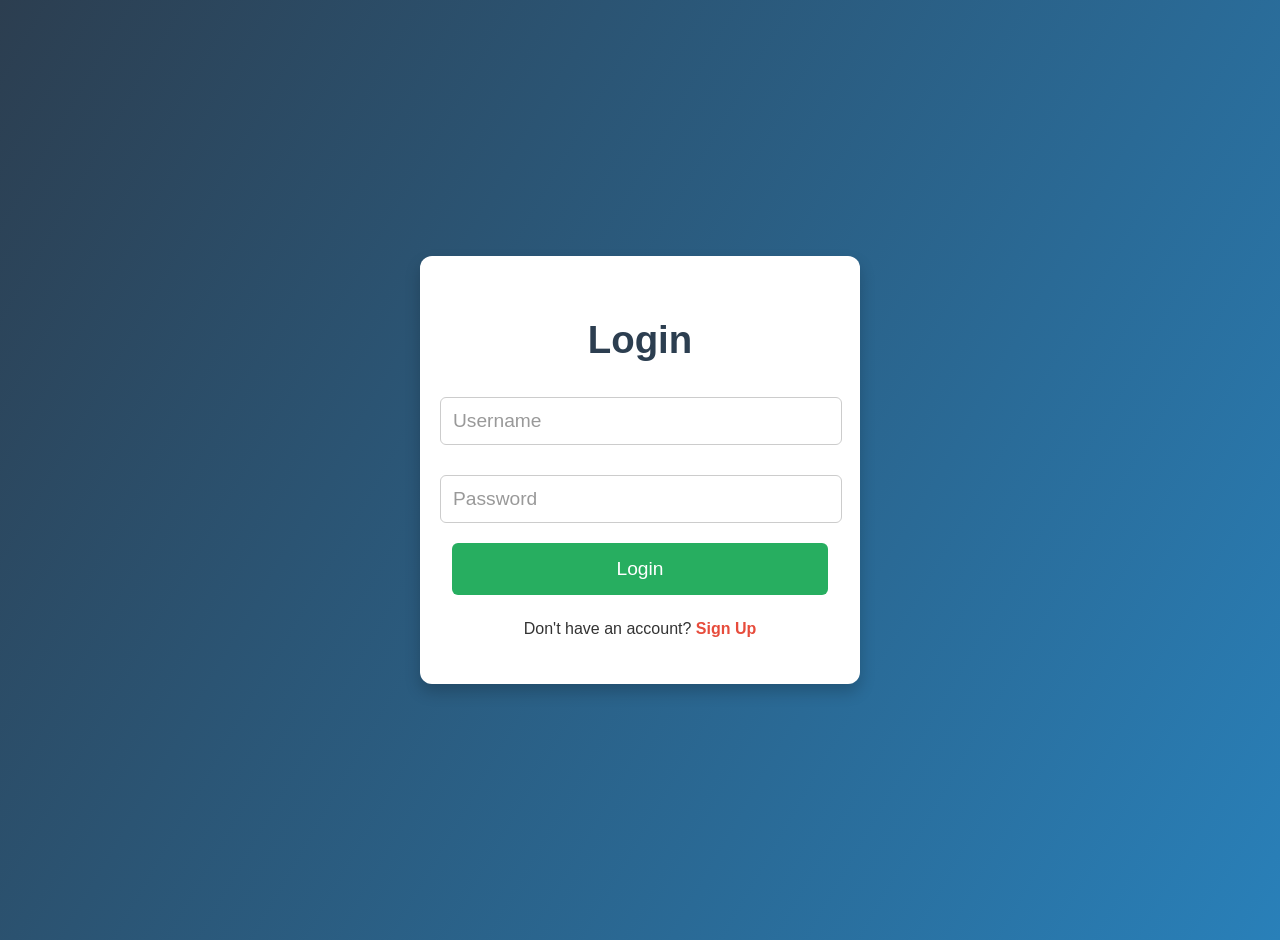
<file: Main Project/Frontend/templates/login.html>
<!DOCTYPE html>
<html lang="en">
<head>
    <meta charset="UTF-8">
    <meta name="viewport" content="width=device-width, initial-scale=1.0">
    <title>Login - AeroClassify</title>
    <link rel="stylesheet" href="../static/auth.css">
</head>
<body>
    <!-- Login Form -->
    <main>
        <section class="auth-form">
            <h2>Login</h2>
            <form id="login-form">
                <input type="text" name="username" id="username" placeholder="Username" required>
                <input type="password" name="password" id="password" placeholder="Password" required>
                <button type="button" onclick="login()">Login</button>
                <p>Don't have an account? <a href="/signup">Sign Up</a></p>
            </form>
        </section>
    </main>

    <script>
        function login() {
    const username = document.getElementById('username').value;
    const password = document.getElementById('password').value;

    // Retrieve stored credentials from localStorage
    const storedUsername = localStorage.getItem('username');
    const storedPassword = localStorage.getItem('password');

    // Check if the entered username and password match the stored credentials
    if (username === storedUsername && password === storedPassword) {
        // Redirect to classify.html on successful login
        window.location.href = "classify.html";  // Or the URL for the classify section
    } else {
        // Display an error message if credentials do not match
        document.getElementById('error-message').textContent = "Invalid username or password!";
    }
}


    </script>
</body>
</html>
</file>
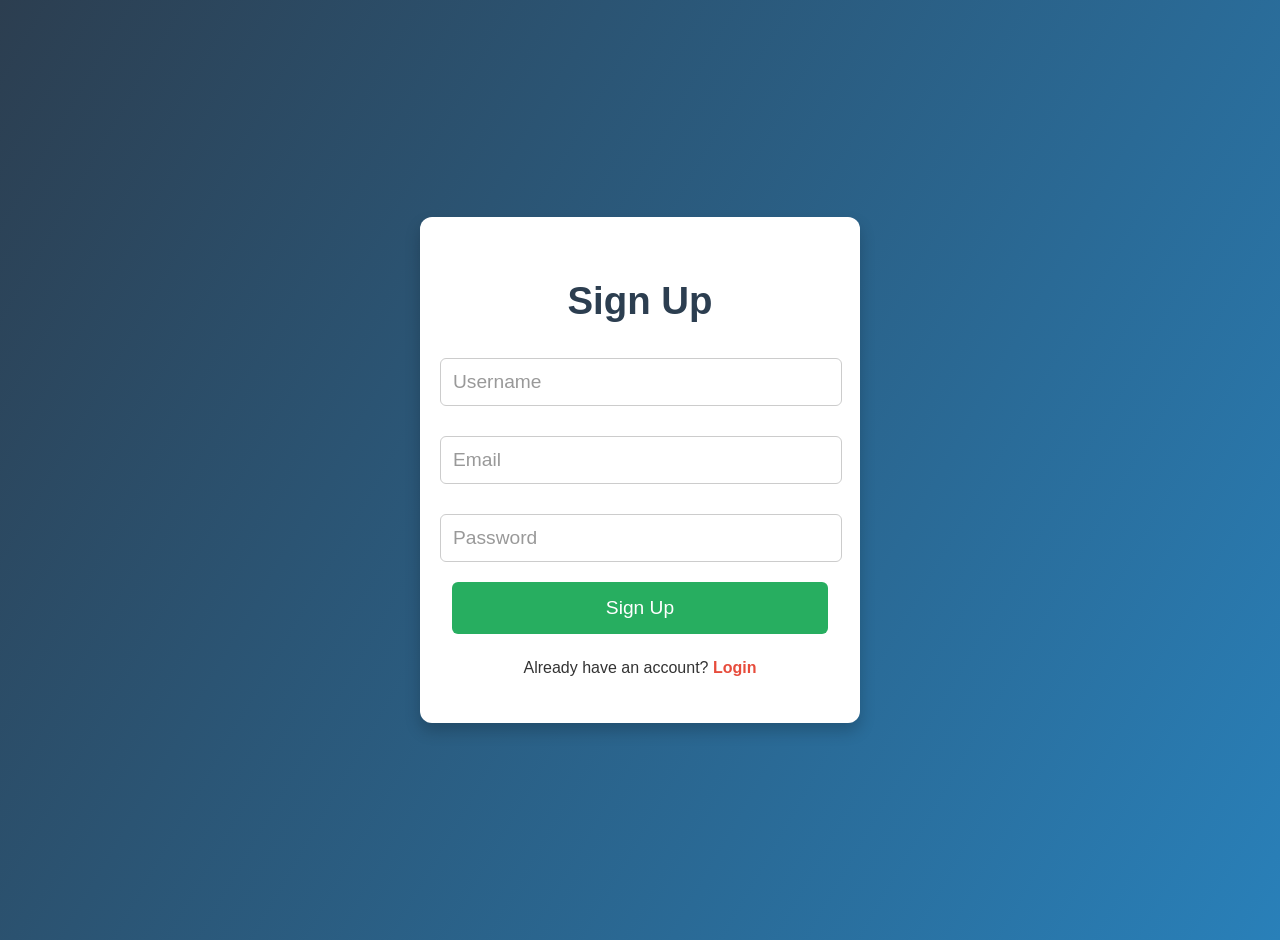
<file: Main Project/Frontend/templates/signup.html>
<!DOCTYPE html>
<html lang="en">
<head>
    <meta charset="UTF-8">
    <meta name="viewport" content="width=device-width, initial-scale=1.0">
    <title>Sign Up - AeroClassify</title>
    <link rel="stylesheet" href="../static/auth.css">
</head>
<body>
    <!-- Signup Form -->
    <main>
        <section class="auth-form">
            <h2>Sign Up</h2>
            <form id="signup-form">
                <input type="text" name="username" id="username" placeholder="Username" required>
                <input type="email" name="email" id="email" placeholder="Email" required>
                <input type="password" name="password" id="password" placeholder="Password" required>
                <button type="button" onclick="signUp()">Sign Up</button>
                <p>Already have an account? <a href="/login">Login</a></p>
            </form>
        </section>
    </main>

    <script>
        function signUp() {
            const username = document.getElementById('username').value;
            const email = document.getElementById('email').value;
            const password = document.getElementById('password').value;

    // Check if all fields are filled
    if (username && email && password) {
        // Save user credentials in localStorage
        localStorage.setItem('username', username);
        localStorage.setItem('password', password);
        
        // Alert the user and redirect to login page
        alert('Sign Up Successful! You can now login.');
        window.location.href = 'login.html';  // Redirect to login page
    } else {
        alert('Please fill in all fields.');
    }
}

    </script>
</body>
</html>
</file>
<file: Main Project/Frontend/static/auth.css>
/* Authentication Form Styles */
.auth-form {
    max-width: 400px;
    margin: 100px auto;
    padding: 30px 20px;
    background: #ffffff;
    box-shadow: 0 8px 16px rgba(0, 0, 0, 0.2); /* Enhanced shadow for depth */
    border-radius: 12px; /* Softer rounded corners */
    text-align: center; /* Center-align text */
    animation: fadeIn 1s ease-in; /* Fade-in animation */
}

.auth-form h2 {
    font-size: 2.4rem; /* Larger font size for heading */
    margin-bottom: 25px;
    color: #2c3e50; /* Darker heading color */
}

.auth-form input {
    width: calc(100% - 24px); /* Adjust width to fit within borders */
    padding: 12px;
    margin: 10px auto 20px auto; /* Consistent margins */
    border: 1px solid #ccc;
    border-radius: 6px;
    font-size: 1.2rem;
    transition: border-color 0.3s ease, box-shadow 0.3s ease; /* Smooth border and shadow transition */
}

.auth-form input::placeholder {
    color: #999; /* Style the placeholder text */
}

.auth-form input:focus {
    border-color: #3498db; /* Sky Blue */
    box-shadow: 0 0 8px rgba(52, 152, 219, 0.5); /* Add shadow on focus */
    outline: none; /* Remove default outline */
}

.auth-form button {
    width: calc(100% - 24px); /* Adjust width to fit within borders */
    padding: 15px;
    background-color: #27ae60; /* Green */
    color: #fff;
    border: none;
    border-radius: 6px;
    font-size: 1.2rem;
    cursor: pointer;
    transition: background-color 0.3s ease, transform 0.3s ease; /* Smooth background transition and scaling */
}

.auth-form button:hover {
    background-color: #1e8449; /* Darker Green */
    transform: scale(1.05); /* Slight scaling on hover */
}

.auth-form p {
    text-align: center;
    margin-top: 25px; /* More space above the text */
    font-size: 1rem;
}

.auth-form p a {
    color: #e74c3c; /* Red */
    text-decoration: none;
    font-weight: bold; /* Bold the link text */
}

.auth-form p a:hover {
    text-decoration: underline;
}

body {
    font-family: 'Roboto', sans-serif;
    color: #333333; /* Dark Grey */
    background: linear-gradient(120deg, #2c3e50 0%, #2980b9 100%); /* Dark blue gradient background */
    display: flex;
    justify-content: center;
    align-items: center;
    height: 100vh;
    margin: 0; /* Remove default margin */
    padding: 20px;
    overflow: hidden; /* Prevent overflow issues */
}

@keyframes fadeIn {
    from {
        opacity: 0;
    }
    to {
        opacity: 1;
    }
}
</file>
